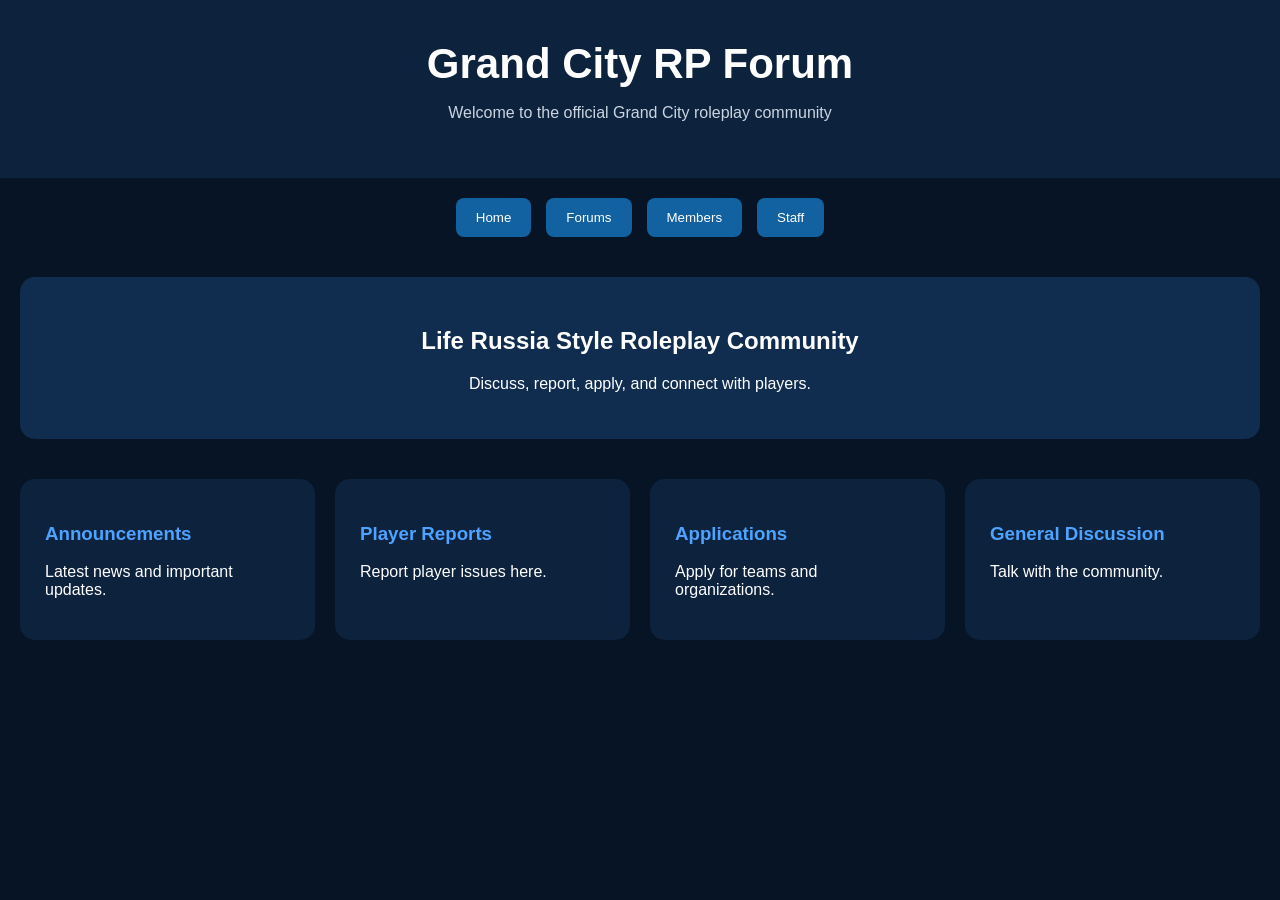
<file: frontend/frontend/index.html>
<!DOCTYPE html>
<html>
<head>
    <title>Grand City RP Forum</title>
    <link rel="stylesheet" href="style.css">
</head>

<body>

<header>
    <h1>Grand City RP Forum</h1>
    <p>Welcome to the official Grand City roleplay community</p>
</header>

<nav>
    <button>Home</button>
    <button>Forums</button>
    <button>Members</button>
    <button>Staff</button>
</nav>

<section class="banner">
    <h2>Life Russia Style Roleplay Community</h2>
    <p>Discuss, report, apply, and connect with players.</p>
</section>

<section class="categories">

    <div class="card">
        <h3>Announcements</h3>
        <p>Latest news and important updates.</p>
    </div>

    <div class="card">
        <h3>Player Reports</h3>
        <p>Report player issues here.</p>
    </div>

    <div class="card">
        <h3>Applications</h3>
        <p>Apply for teams and organizations.</p>
    </div>

    <div class="card">
        <h3>General Discussion</h3>
        <p>Talk with the community.</p>
    </div>

</section>

</body>
</html>
</file>
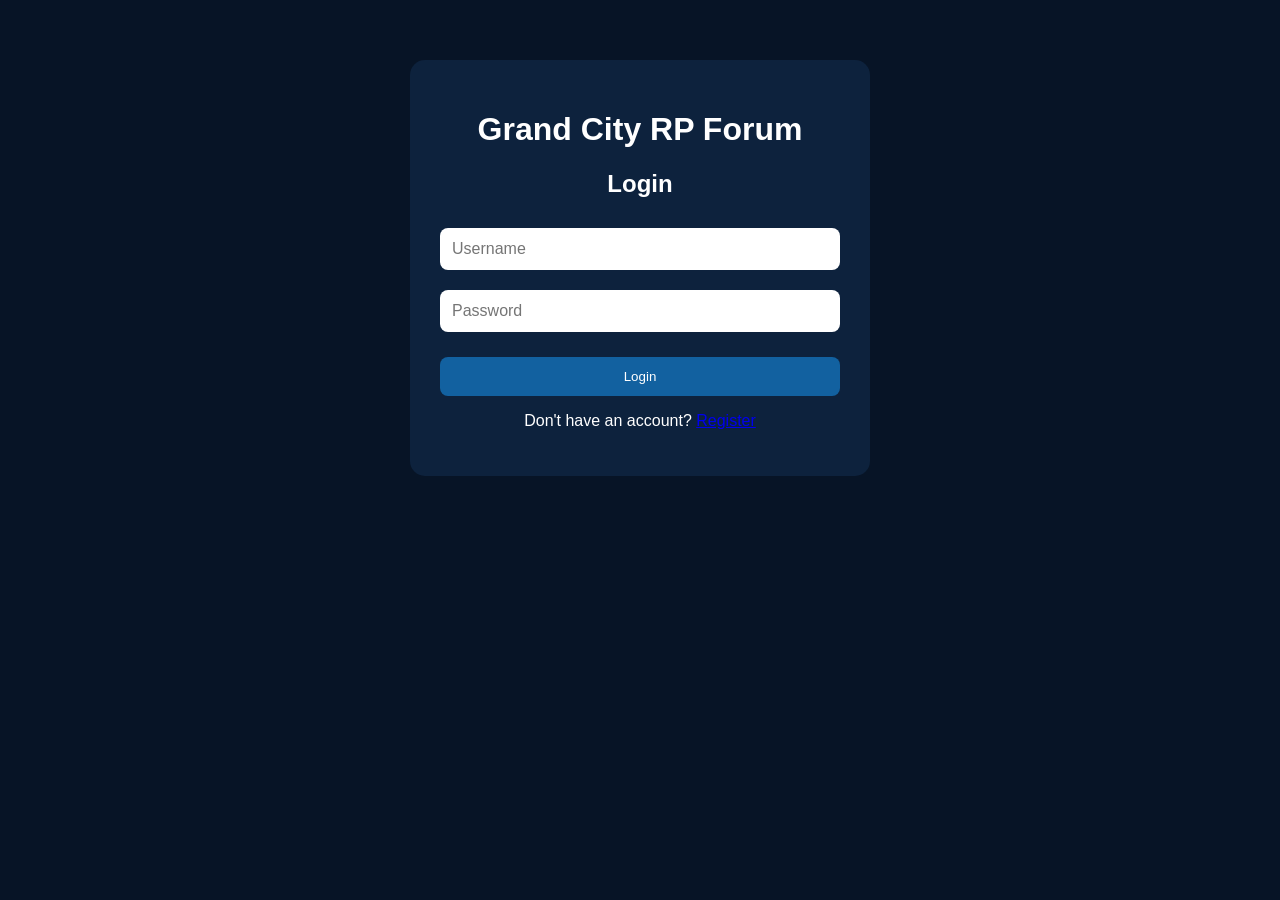
<file: frontend/frontend/login.html>
<!DOCTYPE html>
<html lang="en">
<head>
    <meta charset="UTF-8">
    <meta name="viewport" content="width=device-width, initial-scale=1.0">
    <title>Login - Grand City RP Forum</title>
    <link rel="stylesheet" href="style.css">
</head>
<body>

<div class="login-container">
    <h1>Grand City RP Forum</h1>
    <h2>Login</h2>

    <form>
        <input type="text" placeholder="Username" required>

        <input type="password" placeholder="Password" required>

        <button type="submit">Login</button>
    </form>

    <p>Don't have an account? <a href="register.html">Register</a></p>
</div>

</body>
</html>
</file>
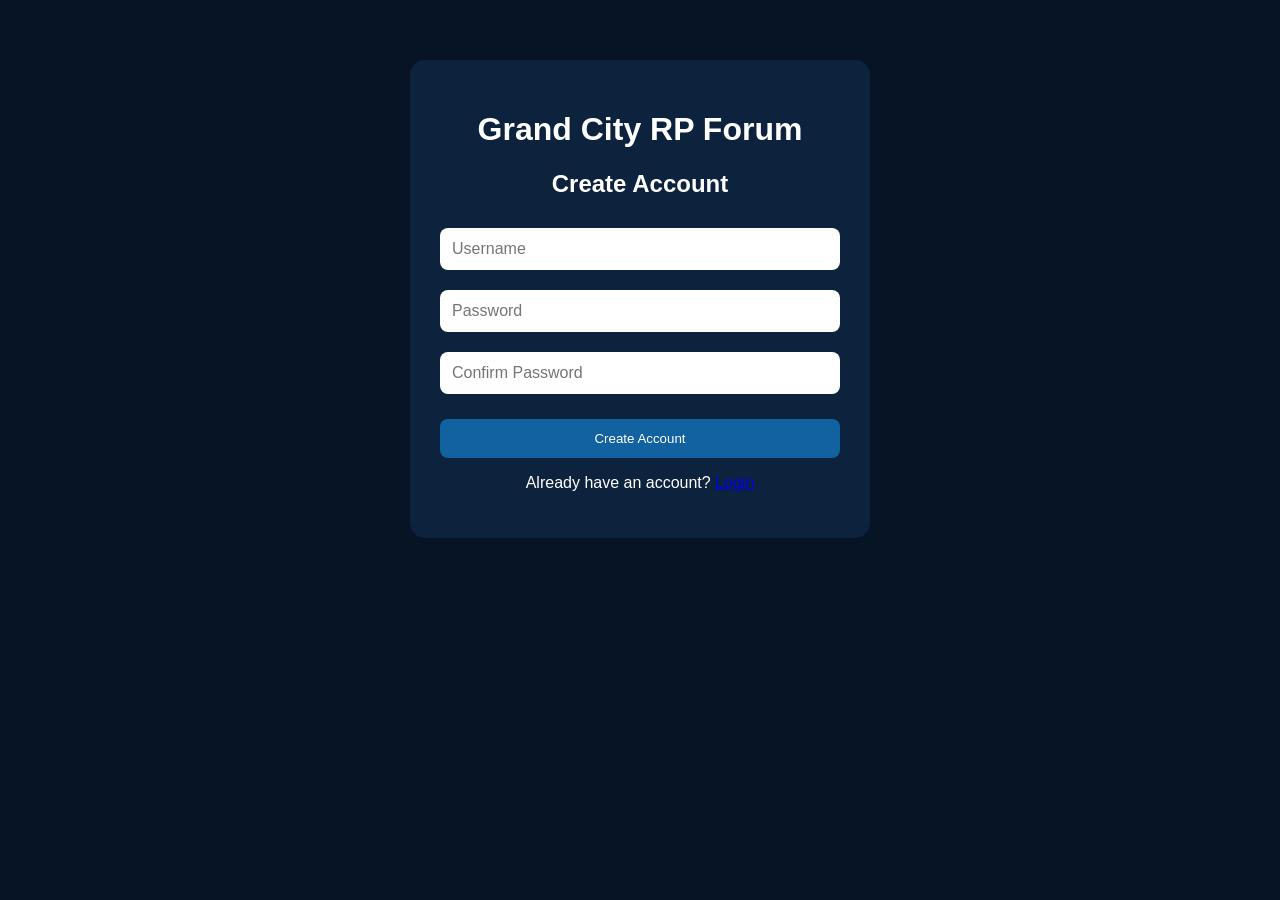
<file: frontend/frontend/register.html>
<!DOCTYPE html>
<html lang="en">
<head>
    <meta charset="UTF-8">
    <meta name="viewport" content="width=device-width, initial-scale=1.0">
    <title>Register - Grand City RP Forum</title>
    <link rel="stylesheet" href="style.css">
</head>
<body>

<div class="login-container">
    <h1>Grand City RP Forum</h1>
    <h2>Create Account</h2>

    <form>
        <input type="text" placeholder="Username" required>

        <input type="password" placeholder="Password" required>

        <input type="password" placeholder="Confirm Password" required>

        <button type="submit">Create Account</button>
    </form>

    <p>Already have an account? <a href="login.html">Login</a></p>
</div>

</body>
</html>
</file>
<file: frontend/frontend/style.css>
body {
    margin: 0;
    font-family: Arial, sans-serif;
    background: #071426;
    color: white;
}

header {
    text-align: center;
    padding: 40px 20px;
    background: #0d223d;
}

header h1 {
    font-size: 42px;
    margin: 0;
}

header p {
    color: #cbd5e1;
}

nav {
    display: flex;
    justify-content: center;
    gap: 15px;
    padding: 20px;
}

button {
    background: #1261a0;
    color: white;
    border: none;
    padding: 12px 20px;
    border-radius: 8px;
    cursor: pointer;
}

.banner {
    margin: 20px;
    padding: 30px;
    background: #102d50;
    border-radius: 15px;
    text-align: center;
}

.categories {
    display: grid;
    grid-template-columns: repeat(auto-fit, minmax(250px, 1fr));
    gap: 20px;
    padding: 20px;
}

.card {
    background: #0d223d;
    padding: 25px;
    border-radius: 15px;
    transition: 0.3s;
}

.card:hover {
    transform: translateY(-5px);
}

.card h3 {
    color: #4da3ff;
}
.login-container {
    max-width: 400px;
    margin: 60px auto;
    background: #0d223d;
    padding: 30px;
    border-radius: 15px;
    text-align: center;
}

.login-container input {
    width: 100%;
    padding: 12px;
    margin: 10px 0;
    border: none;
    border-radius: 8px;
    font-size: 16px;
    box-sizing: border-box;
}

.login-container button {
    width: 100%;
    margin-top: 15px;
    }
</file>
